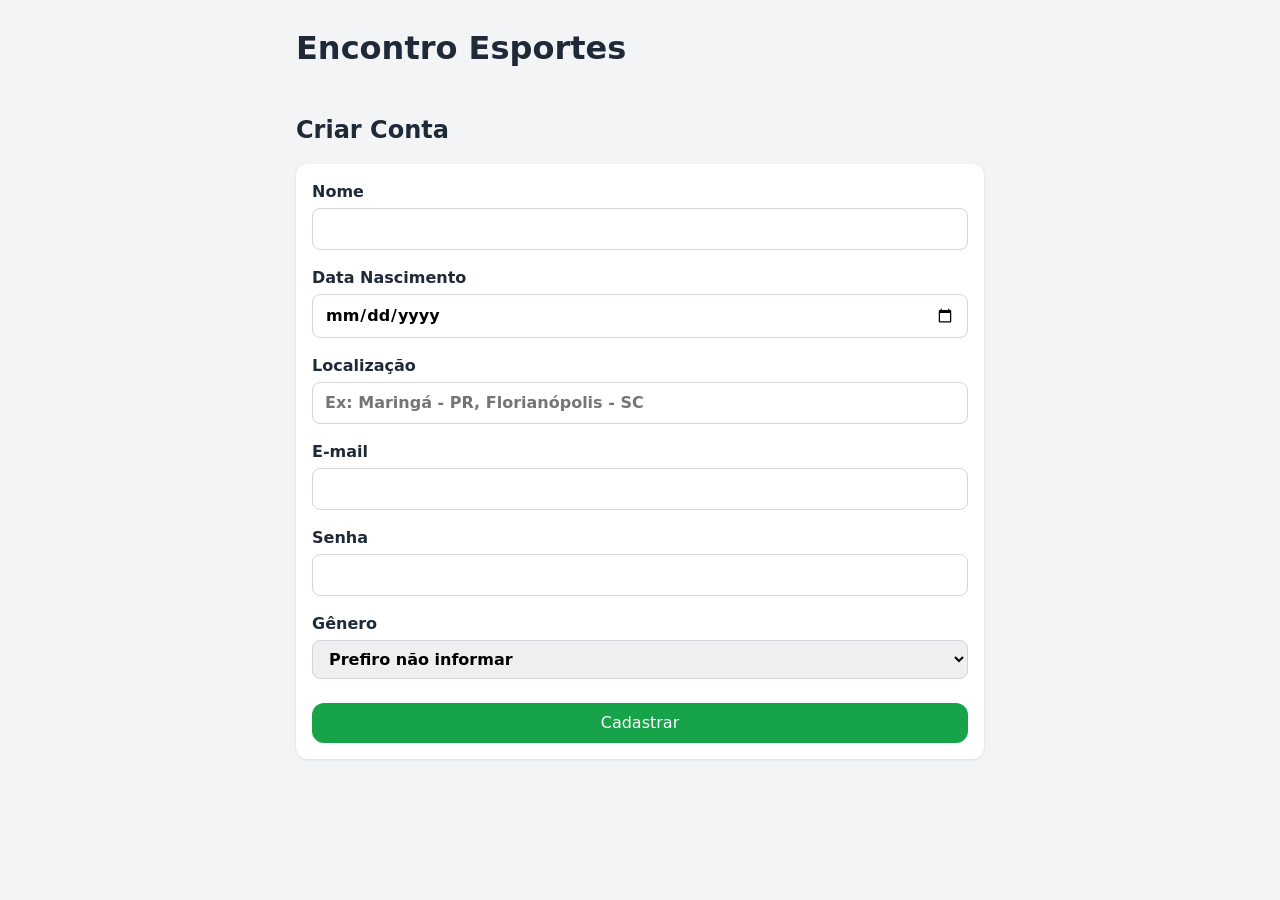
<file: frontend/index.html>
<!DOCTYPE html>
<html lang="pt-BR">
<head>
    <meta charset="UTF-8">
    <meta name="viewport" content="width=device-width, initial-scale=1.0">
    <link rel="stylesheet" href="compartilhado/base.css">
    <title>Encontro Esportes</title>
</head>
<body>
    <main class="container">
        <h1>Encontro Esportes</h1>
        <ul id="lista-usuarios" class="lista"></ul>

        <h2>Criar Conta</h2>
        <form id="form-cadastro" class="card formulario" novalidate>
            <label>Nome
                <input type="text" name="nome">
                <small class="erro" id="erro-nome"></small>
            </label>
            <label>Data Nascimento
                <input type="date" name="dataNascimento">
                <small class="erro" id="erro-dataNascimento"></small>
            </label>
            <label>Localização
                <input type="text" name="localizacao" placeholder="Ex: Maringá - PR, Florianópolis - SC">
                <small class="erro" id="erro-localizacao"></small>
            </label>
            <label>E-mail
                <input type="email" name="email">
                <small class="erro" id="erro-email"></small>
            </label>
            <label>Senha
                <input type="password" name="senha">
                <small class="erro" id="erro-senha"></small>
            </label>
            <label>Gênero
                <select name="genero">
                    <option value="">Prefiro não informar</option>
                    <option value="MASCULINO">Masculino</option>
                    <option value="FEMININO">Feminino</option>
                    <option value="OUTRO">Outro</option>
                </select>
            </label>

            <p id="erro-geral" class="erro"></p> 
            <button type="submit">Cadastrar</button>
        </form>
    </main>
    
    <script src="compartilhado/sessao.js"></script>
    <script src="index.js"></script>
</body>
</html>
</file>
<file: frontend/compartilhado/base.css>
:root {
    --cor-primaria: #16a34a;
    --cor-primaria-escura: #15803d;
    --cor-fundo: #f3f4f6;
    --cor-card: #ffffff;
    --cor-texto: #1f2937;
    --cor-texto-suave: #6b7280;
    --cor-erro:  #dc2626;
    --raio: 12px; /* arredondamento dos cantos */
}

* {
    box-sizing: border-box;
    margin: 0;
}

body {
    font-family: system-ui, -apple-system, "Segoe UI", Roboto, sans-serif;
    background-color: var(--cor-fundo);
    color: var(--cor-texto);
    line-height: 1.5;
}

.container {
    max-width: 720px;
    margin: 0 auto;
    padding: 24px 16px;
}

button {
    background-color: var(--cor-primaria);
    color: white;
    border: none;
    border-radius: var(--raio);
    padding: 8px 16px;
    font: inherit;
    cursor: pointer;
}

button:hover {
    background-color: var(--cor-primaria-escura);
}

.card {
    background-color: var(--cor-card);
    border-radius: var(--raio);
    padding: 16px;
    display: flex;
    justify-content: space-between;
    align-items: center;
    box-shadow: 0 1px 3px rgba(0, 0, 0, 0.1);
}

.lista {
    list-style: none;
    padding: 0;
    display: flex;
    flex-direction: column;
    gap: 12px;
}

h1 {
    margin-bottom: 16px;
}

h2 {
    margin-top: 24px;
    margin-bottom: 16px;
}

.formulario {
    display: flex;
    flex-direction: column;
    align-items: stretch;
    gap: 12px;
}

label {
    display: flex;
    flex-direction: column;
    gap: 4px;
    font-weight: 600;
}

input, select {
    font: inherit;
    padding: 8px 12px;
    border: 1px solid #d1d5db;
    border-radius: 8px;
}

.erro {
    color: var(--cor-erro);
    font-weight: normal;
}
</file>
